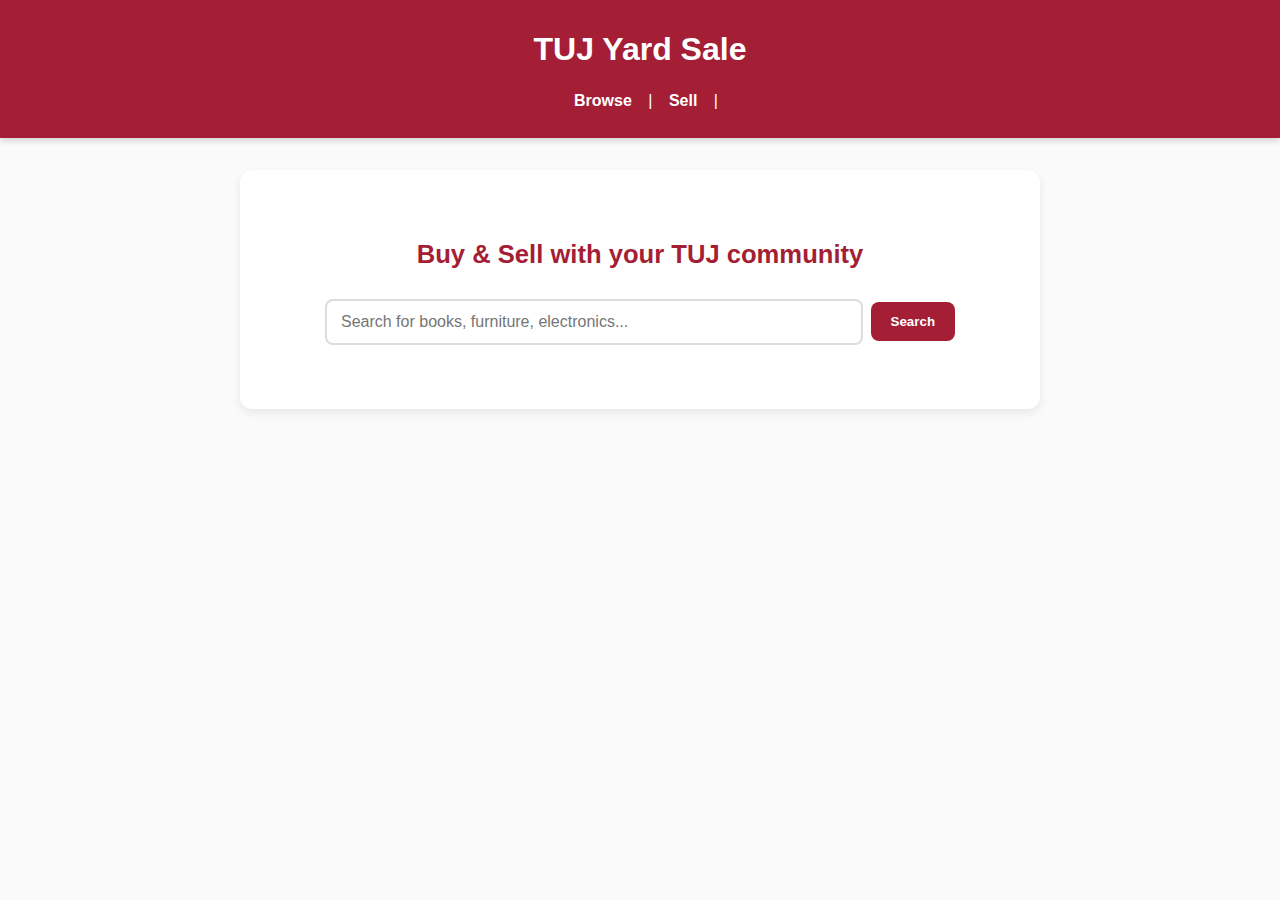
<file: src/main/resources/static/index.html>
<!DOCTYPE html>
<html lang="en">
  <head>
    <meta charset="UTF-8" />
    <meta name="viewport" content="width=device-width, initial-scale=1.0" />
    <title>TUJ Yard Sale</title>
    <link rel="stylesheet" href="style.css" />
  </head>
  <body>
    <header>
      <h1 class="logo">TUJ <span class="accent">Yard Sale</span></h1>
      <nav>
        <a href="Browse.html">Browse</a> | <a href="Sell.html">Sell</a> |
      </nav>
    </header>
    <section class="hero">
      <h2>Buy & Sell with your TUJ community</h2>
      <div class="search">
        <input
          id="searchInput"
          type="search"
          placeholder="Search for books, furniture, electronics..."
        />
        <button id="searchBtn">Search</button>
      </div>
    </section>
  </body>
</html>
</file>
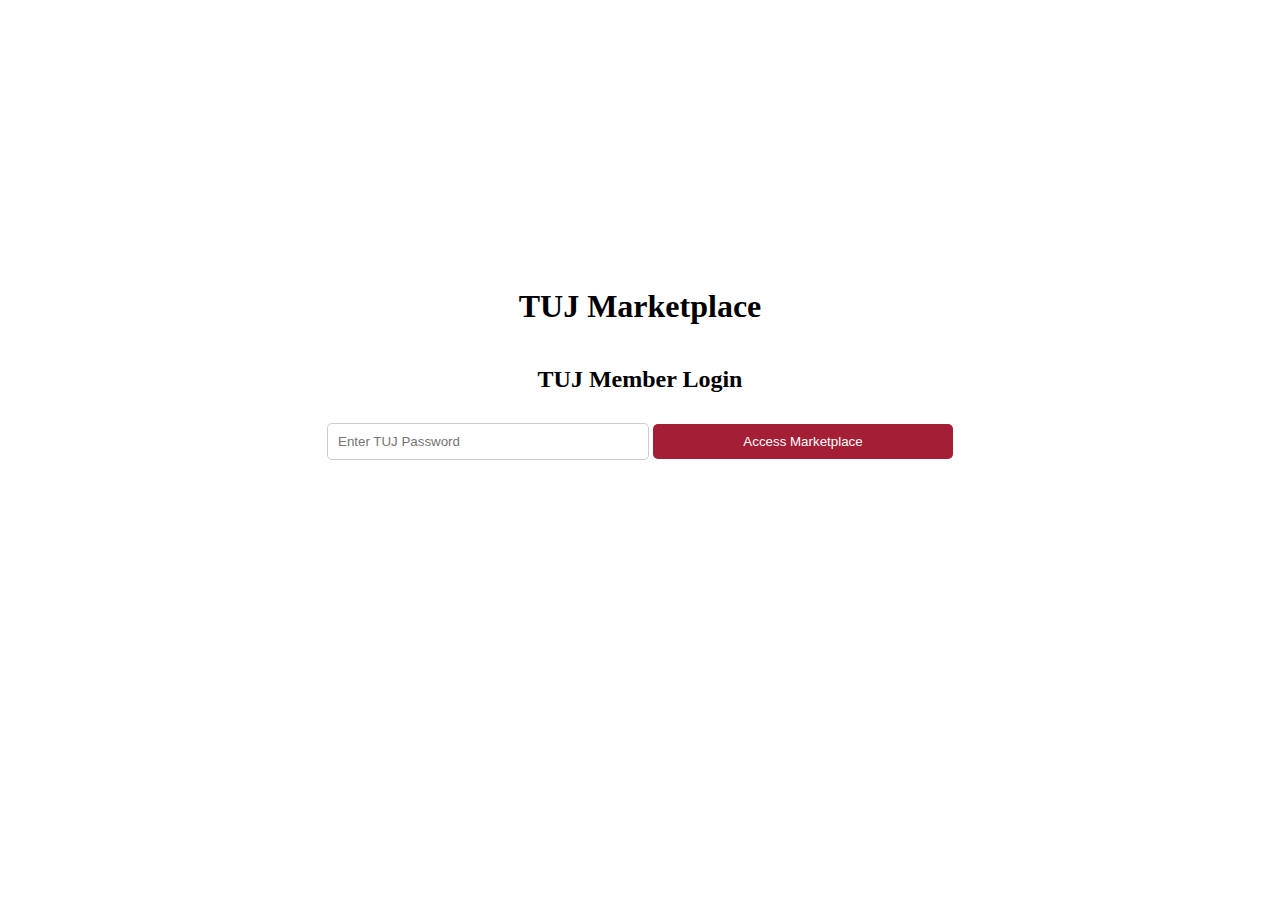
<file: login.html>
<!DOCTYPE html>
<html lang="en">
  <head>
    <meta charset="UTF-8" />
    <meta name="viewport" content="width=device-width, initial-scale=1.0" />
    <title>TUJ Yard Sale</title>
    <link rel="stylesheet" href="login.css" />
    <link
      rel="stylesheet"
      href="https://cdnjs.cloudflare.com/ajax/libs/font-awesome/6.5.0/css/all.min.css"
    />
  </head>
  <body>
    <div id="login-portal">
        <h1 class="logo">TUJ <span class="accent">Marketplace</span></h1>
        <h2>TUJ Member Login</h2>
        <form id="loginForm">
            <input type="password" id="tuj-password" placeholder="Enter TUJ Password" required>
            <button type="submit">Access Marketplace</button>
            <p id="login-error" style="color: red;" class="hidden">Incorrect password.</p>
        </form>
    </div>

    <script src="login.js"></script>
  </body>
</html>
</file>
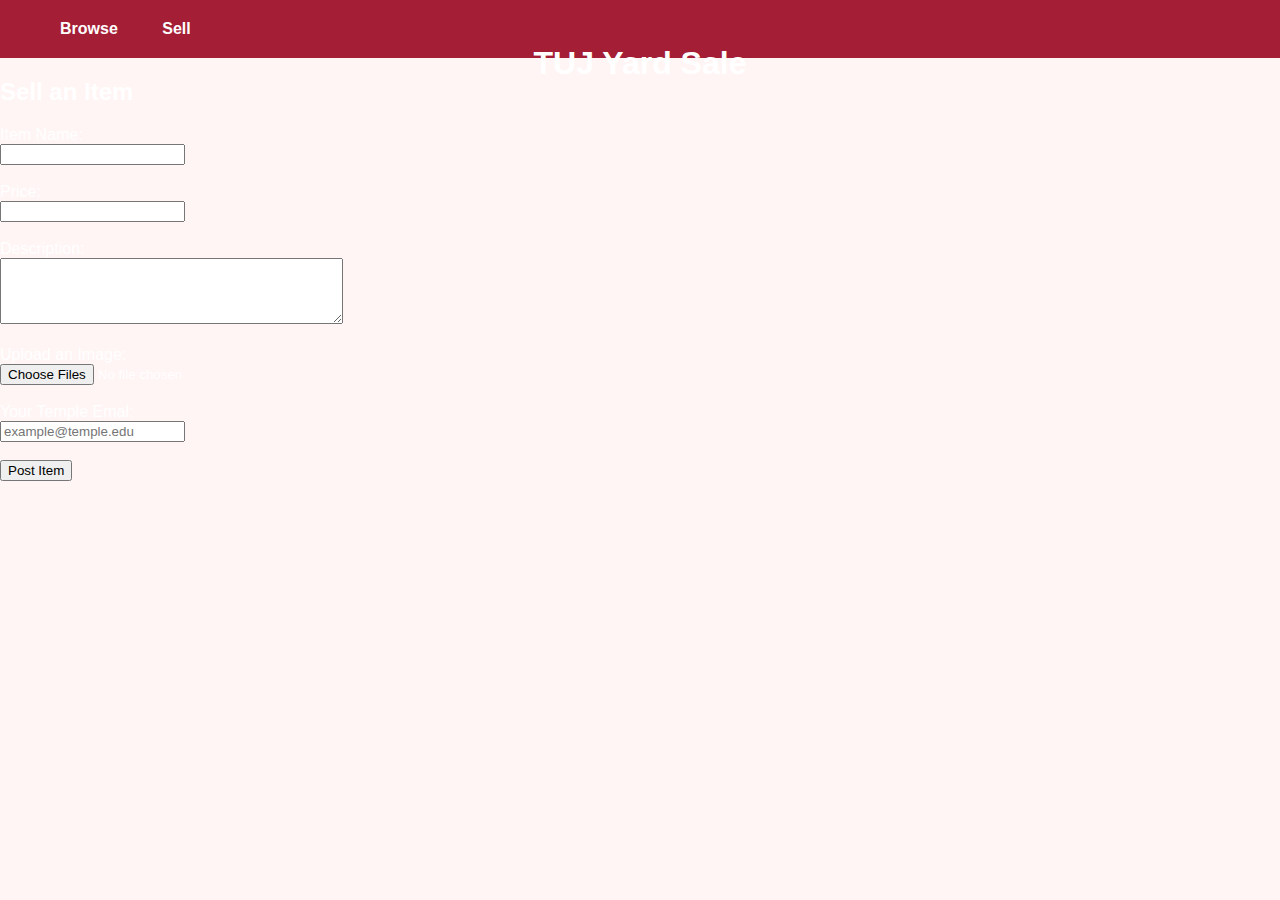
<file: sell.html>
<!DOCTYPE html>
<html lang="en">
<head>
  <meta charset="UTF-8">
  <title>TUJ Yard Sale - Sell an Item</title>
  <link rel="stylesheet" href="style.css">
  <link href="https://fonts.googleapis.com/css2?family=Nunito:wght@400;600&family=Poppins:wght@600;700&display=swap" rel="stylesheet">
</head>
<body>
    <header>
        <h1 class="logo">TUJ <span class="accent">Yard Sale</span></h1>
        <nav>
          <a href="index.html">Browse</a>  <a href="sell.html">Sell</a> 
        </nav>
    </header>


  <main>
    <h2>Sell an Item</h2>
    <form>
      <label for="itemName">Item Name:</label><br>
      <input type="text" id="itemName" name="itemName" required><br><br>

      <label for="price">Price:</label><br>
      <input type="number" id="price" name="price" required><br><br>

      <label for="description">Description:</label><br>
      <textarea id="description" name="description" rows="4" cols="40" required></textarea><br><br>

      <label for="image">Upload an Image:</label><br>
      <input type="file" id="image" accept="image/*" multiple><br><br>

      <label for="email">Your Temple Emal:</label><br>
      <input type="email" id="email" name="email" placeholder="example@temple.edu" pattern=".+temple\.edu" required><br><br>

      <button type="submit">Post Item</button>
    </form>
  </main>
</body>
</html>
</file>
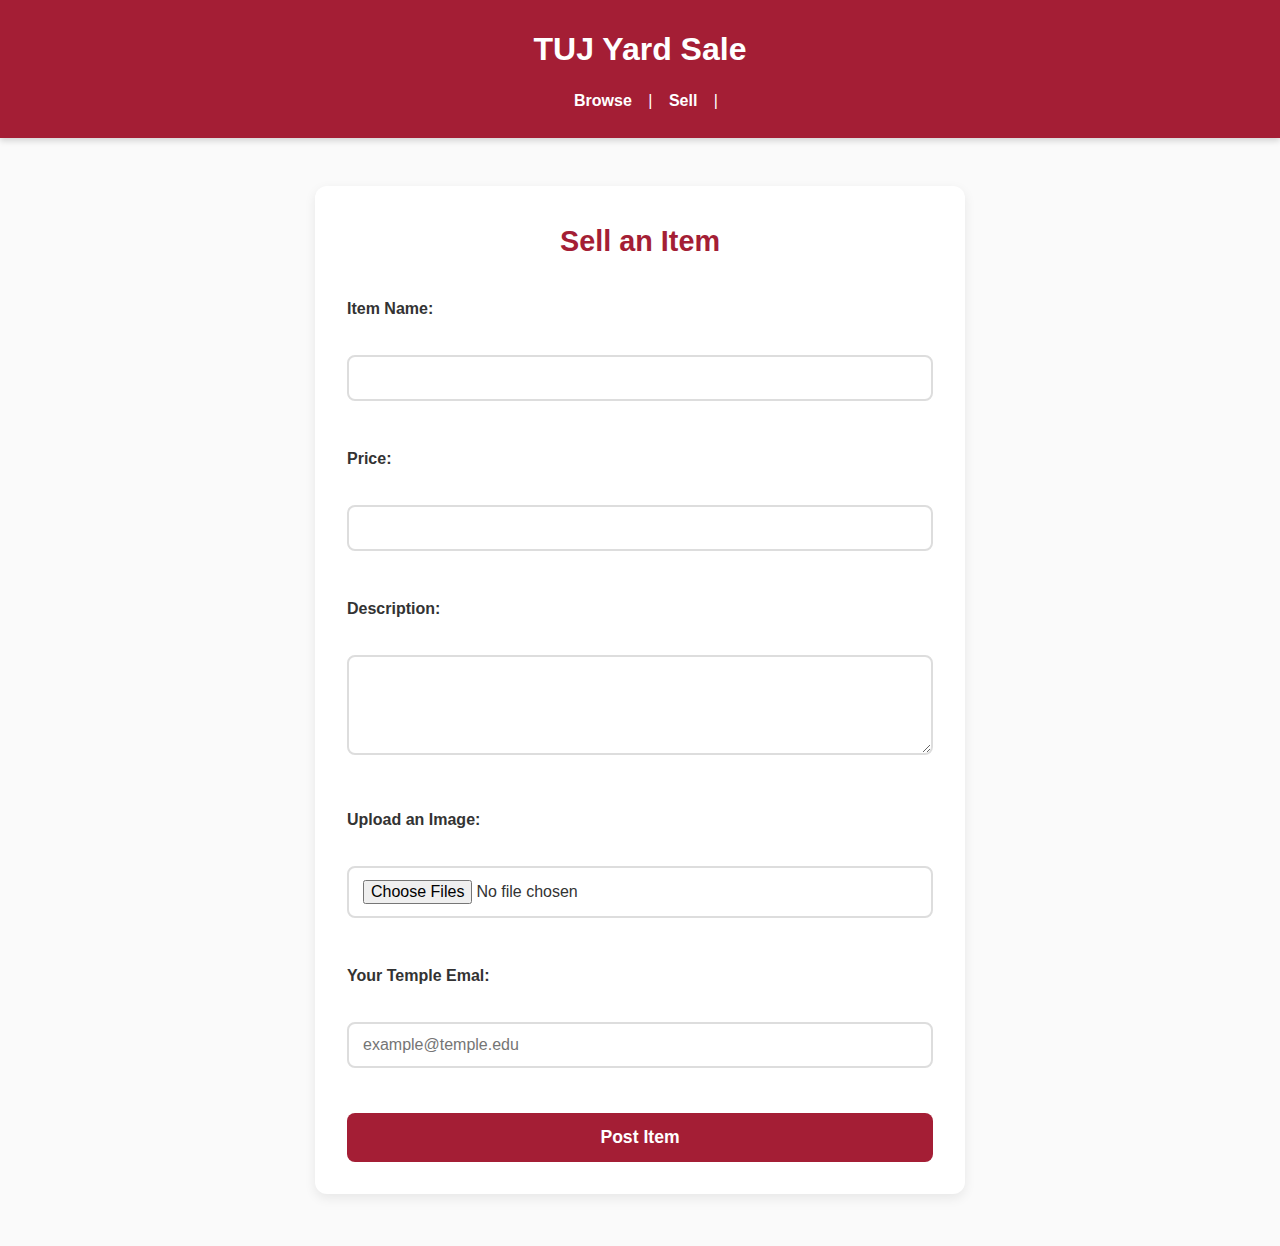
<file: src/main/resources/static/sell.html>
<!DOCTYPE html>
<html lang="en">
<head>
  <meta charset="UTF-8">
  <title>TUJ Yard Sale - Sell an Item</title>
  <link rel="stylesheet" href="style.css">
  <link href="https://fonts.googleapis.com/css2?family=Nunito:wght@400;600&family=Poppins:wght@600;700&display=swap" rel="stylesheet">
</head>
<body>
  <header>
    <h1>TUJ Yard Sale</h1>
    <nav>
        <a href="index.html">Browse</a> | <a href="sell.html">Sell</a> |
    </nav>
  </header>


  <main>
    <h2>Sell an Item</h2>
    <form>
      <label for="itemName">Item Name:</label><br>
      <input type="text" id="itemName" name="itemName" required><br><br>

      <label for="price">Price:</label><br>
      <input type="number" id="price" name="price" required><br><br>

      <label for="description">Description:</label><br>
      <textarea id="description" name="description" rows="4" cols="40" required></textarea><br><br>

      <label for="image">Upload an Image:</label><br>
      <input type="file" id="image" accept="image/*" multiple><br><br>

      <label for="email">Your Temple Emal:</label><br>
      <input type="email" id="email" name="email" placeholder="example@temple.edu" pattern=".+temple\.edu" required><br><br>

      <button type="submit">Post Item</button>
    </form>
  </main>
</body>
</html>
</file>
<file: src/main/resources/static/style.css>
* {
    margin: 0;
    padding: 0;
    box-sizing: border-box;
  }
  
  body {
    font-family: 'Inter', 'Helvetica', sans-serif;
    background-color: #fafafa;
    color: #333;
    line-height: 1.6;
    min-height: 100vh;
  }
  

  header {
    background-color: #A41E35;
    color: white;
    text-align: center;
    padding: 1.5rem 1rem;
    box-shadow: 0 3px 6px rgba(0,0,0,0.15);
  }
  
  header .logo {
    font-size: 2rem;
    font-weight: 700;
  }

  
  nav {
    margin-top: 0.8rem;
  }
  
  nav a {
    color: white;
    text-decoration: none;
    margin: 0 12px;
    font-weight: 600;
    transition: opacity 0.2s ease;
  }
  
  nav a:hover {
    opacity: 0.8;
  }
  

  .hero {
    text-align: center;
    padding: 4rem 1rem;
    background-color: #fff;
    border-radius: 12px;
    box-shadow: 0 4px 10px rgba(0,0,0,0.08);
    margin: 2rem auto;
    max-width: 800px;
  }
  
  .hero h2 {
    font-size: 1.6rem;
    margin-bottom: 1.5rem;
    color: #A41E35;
  }
  
  .search {
    display: flex;
    justify-content: center;
    align-items: center;
    gap: 0.5rem;
    margin-top: 1rem;
  }
  
  .search input {
    width: 70%;
    padding: 12px 14px;
    font-size: 1rem;
    border: 2px solid #ddd;
    border-radius: 8px;
    transition: border-color 0.2s;
  }
  
  .search input:focus {
    outline: none;
    border-color: #A41E35;
  }
  
  .search button {
    padding: 12px 20px;
    background-color: #A41E35;
    color: white;
    border: none;
    border-radius: 8px;
    cursor: pointer;
    font-weight: 600;
    transition: background-color 0.2s, transform 0.1s;
  }
  
  .search button:hover {
    background-color: #8e1b2e;
  }
  
  .search button:active {
    transform: scale(0.97);
  }
  
  /* ===== Main (Sell Page) ===== */
  main {
    max-width: 650px;
    margin: 3rem auto;
    padding: 2rem;
    background-color: white;
    border-radius: 12px;
    box-shadow: 0 4px 12px rgba(0,0,0,0.08);
  }
  
  main h2 {
    text-align: center;
    color: #A41E35;
    margin-bottom: 2rem;
    font-size: 1.8rem;
  }
  
  /* ===== Form ===== */
  form label {
    display: block;
    font-weight: 600;
    margin-bottom: 0.5rem;
  }
  
  form input[type="text"],
  form input[type="number"],
  form input[type="email"],
  form textarea,
  form input[type="file"] {
    width: 100%;
    padding: 12px 14px;
    margin-bottom: 1.2rem;
    font-size: 1rem;
    border: 2px solid #ddd;
    border-radius: 8px;
    transition: border-color 0.2s ease;
  }
  
  form input:focus,
  form textarea:focus {
    outline: none;
    border-color: #A41E35;
  }
  
  /* ===== Submit Button ===== */
  button[type="submit"] {
    width: 100%;
    padding: 14px;
    background-color: #A41E35;
    color: white;
    border: none;
    border-radius: 8px;
    font-size: 1.1rem;
    font-weight: 600;
    cursor: pointer;
    transition: background-color 0.2s ease, transform 0.1s;
  }
  
  button[type="submit"]:hover {
    background-color: #8e1b2e;
  }
  
  button[type="submit"]:active {
    transform: scale(0.98);
  }
  
  /* ===== Responsive ===== */
  @media (max-width: 600px) {
    .hero, main {
      margin: 1rem;
      padding: 1.5rem;
    }
  
    .search input {
      width: 65%;
    }
  
    nav a {
      margin: 0 8px;
    }
  }
</file>
<file: login.css>
#login-portal {
  display: flex;
  flex-direction: column;
  align-items: center;
  justify-content: center;
  height: 80vh;
}
#login-portal input[type="password"],
#login-portal button {
  padding: 10px;
  margin: 10px 0;
  width: 300px;
  border-radius: 5px;
  border: 1px solid #ccc;
}
#login-portal button {
  background-color: #a41e35;
  color: white;
  cursor: pointer;
  border: none;
}
#login-portal button:hover {
  background-color: #8c192d;
}
.hidden {
  display: none !important;
}

#items-container {
  display: flex;
  flex-wrap: wrap;
  gap: 20px;
  justify-content: center;
  margin-top: 30px;
}
.item-card {
  border: 1px solid #ddd;
  padding: 15px;
  width: 300px;
  box-shadow: 2px 2px 5px rgba(0, 0, 0, 0.1);
  border-radius: 8px;
}
</file>
<file: style.css>
body {
  font-family: "Arial", sans-serif;
  background-color: #fff5f5;
  color: white;
  margin: 0;
  padding: 0;
}

header {
  display: flex;
  justify-content: space-between;
  align-items: center;
  background-color: #a41e35; /* TUJ red */
  color: white;
  padding: 20px 40px;
  position: relative;
}

.logo {
  position: absolute;
  top: 40%;
  left: 50%;
  transform: translateX(-50%); /* truly center the title */
  font-size: 2rem;
}

header .header-right img.tuj-logo {
  height: 100px; /* adjust as needed */
  position: absolute;
  right: 80%;
  color: rgba(255, 255, 255, 0.5); /* white at 50% opacity */
}

nav a {
  color: white;
  text-decoration: none;
  margin: 20px;
  font-weight: bold;
}

nav a:hover {
  text-decoration: underline;
}

.hero {
  text-align: center;
  padding: 50px 20px;
  background-color: #a41e35;
  color: white;
}

.hero h2 {
  font-size: 1.5rem;
  margin-bottom: 20px;
}

.hero .search input {
  padding: 10px;
  width: 60%;
  max-width: 400px;
  border: none;
  border-radius: 5px 0 0 5px;
  outline: none;
}

.hero .search button {
  padding: 10px 20px;
  border: none;
  background-color: #b71c1c;
  color: white;
  border-radius: 0 5px 5px 0;
  cursor: pointer;
}

.hero .search button:hover {
  background-color: #880e4f;
}

/* Browse Section */
.browse {
  padding: 30px 20px;
  text-align: center;
  background-color: #fff0f0; /* light red/pink background for the section */
}

.browse h2 {
  font-size: 2rem;
  font-weight: bold;
  margin-bottom: 25px;
  color: #d32f2f; /* TUJ red */
}

/* Categories container */
.categories {
  display: flex;
  justify-content: center;
  gap: 20px; /* space between categories */
  flex-wrap: wrap; /* wrap on smaller screens */
}

/* Individual category box */
.category {
  width: 120px; /* fixed width for uniformity */
  cursor: pointer;
  transition: transform 0.2s, box-shadow 0.2s;
}

.category img {
  width: 100%;
  border-radius: 10px;
  border: 2px solid #d32f2f; /* optional red border for style */
}

.category p {
  margin-top: 10px;
  font-weight: bold;
  color: #d32f2f; /* red text for category name */
}

/* Hover effect */
.category:hover {
  transform: scale(1.05); /* slight zoom */
  box-shadow: 0 4px 10px rgba(0, 0, 0, 0.15); /* subtle shadow */
}
</file>
